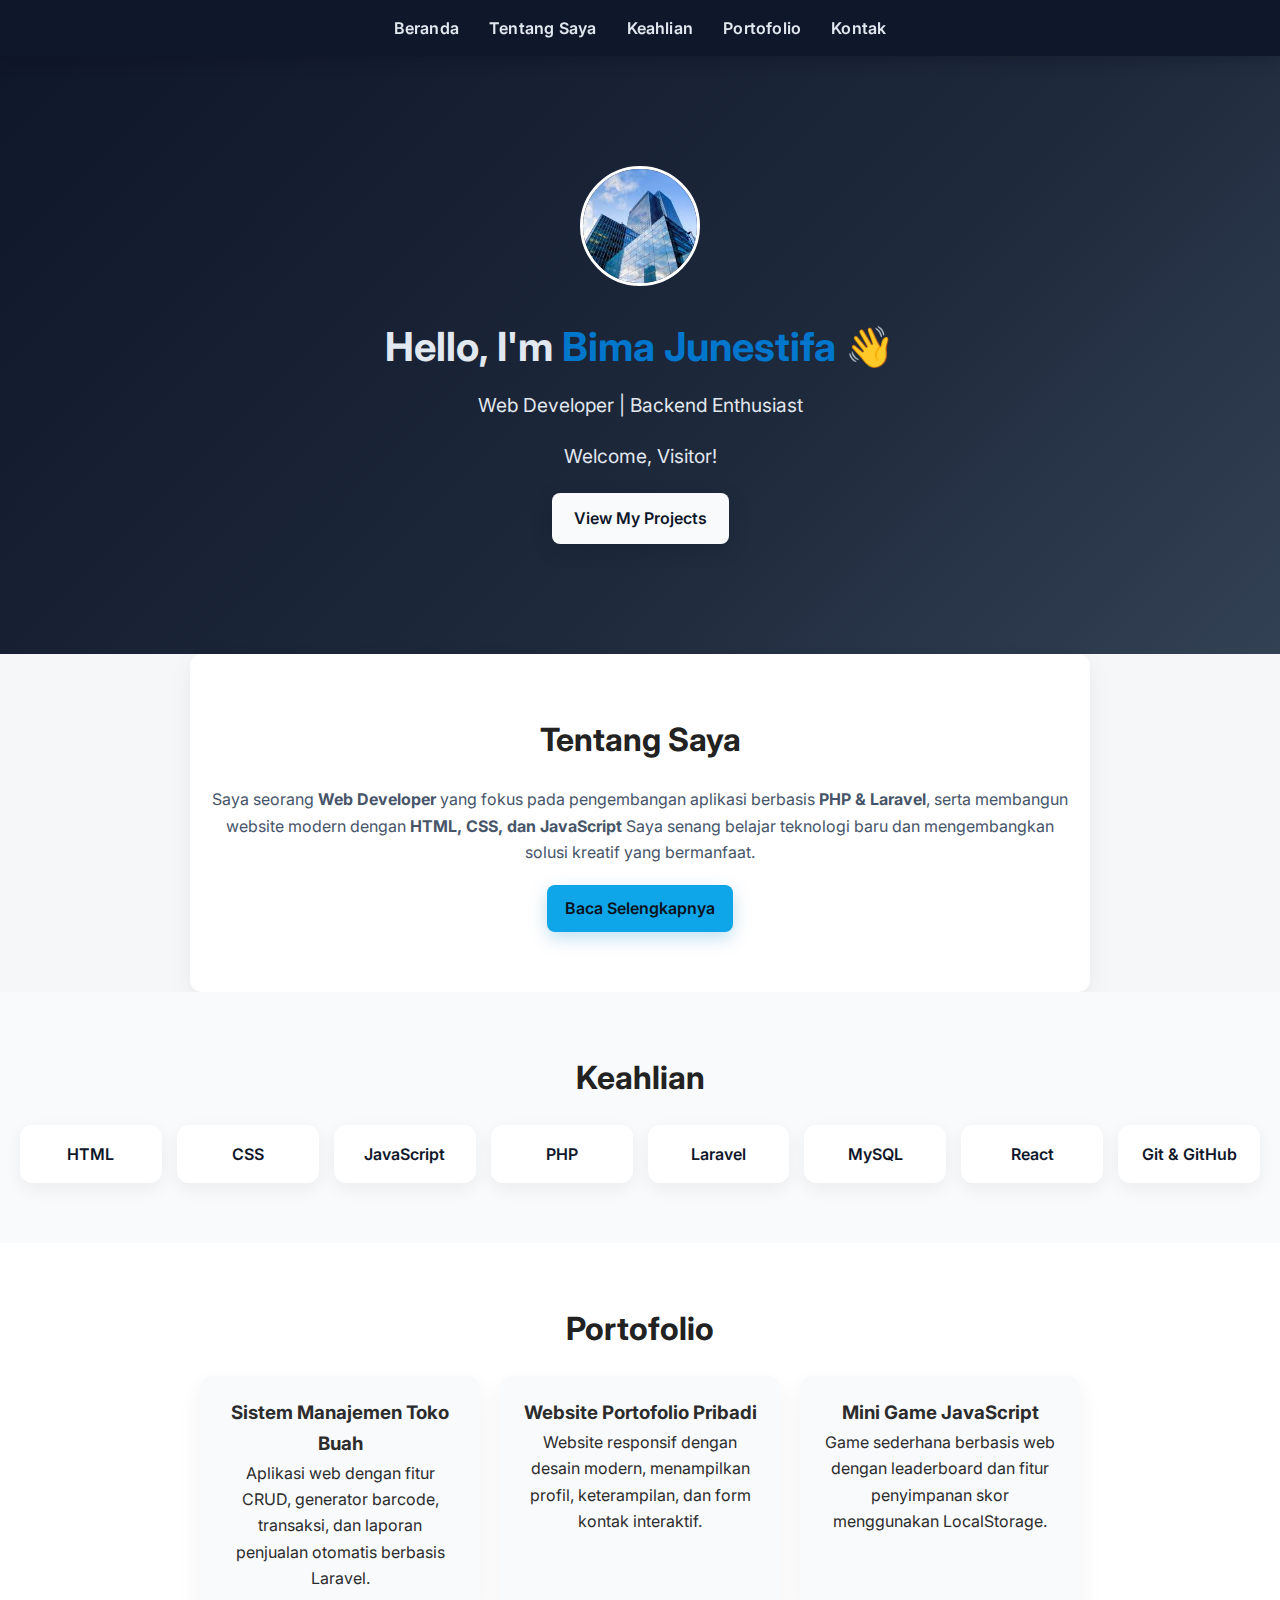
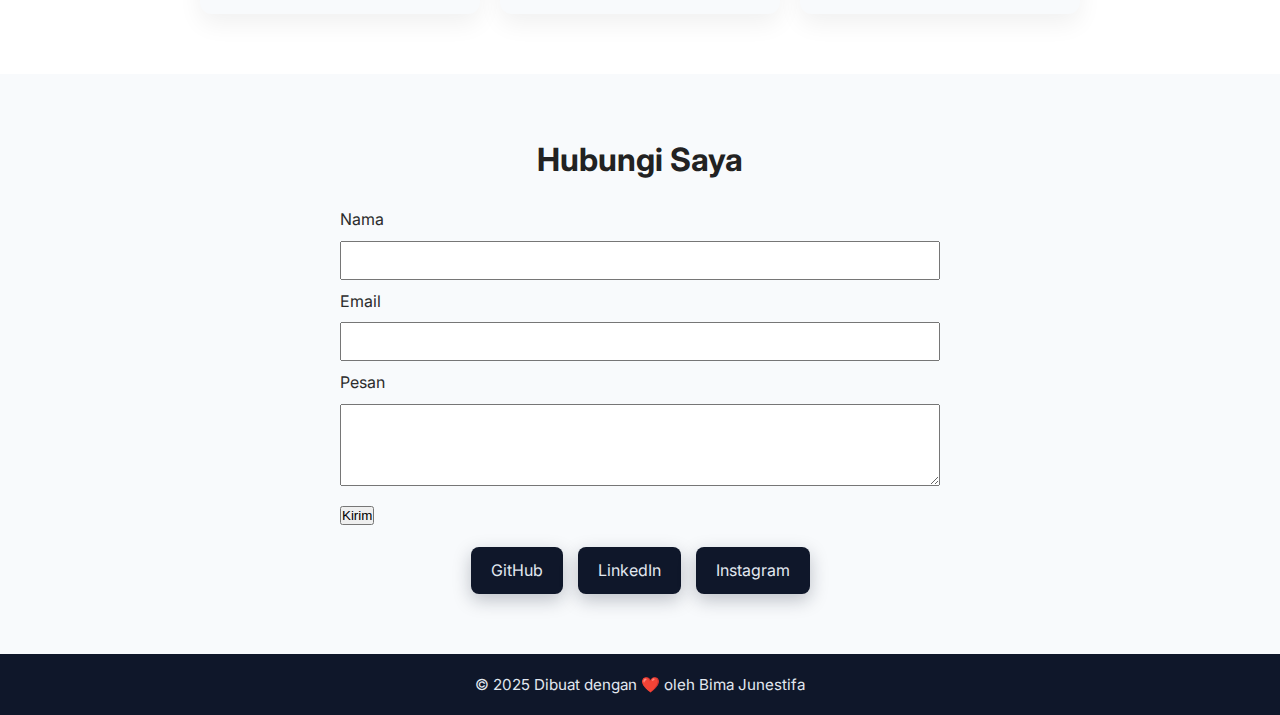
<file: index.html>
<!DOCTYPE html>
<html lang="id">
<head>
  <meta charset="UTF-8">
  <meta name="viewport" content="width=device-width, initial-scale=1.0">
  <title>Portofolio Bima Junestifa</title>
  <link rel="preconnect" href="https://fonts.googleapis.com">
  <link rel="preconnect" href="https://fonts.gstatic.com" crossorigin>
  <link href="https://fonts.googleapis.com/css2?family=Inter:wght@400;600;700&display=swap" rel="stylesheet">
  <link rel="stylesheet" href="css/style.css">
</head>
<body>
  <!-- Navbar -->
  <nav>
    <ul>
      <li><a href="index.html">Beranda</a></li>
      <li><a href="#about">Tentang Saya</a></li>
      <li><a href="#skills">Keahlian</a></li>
      <li><a href="#portfolio">Portofolio</a></li>
      <li><a href="#contact">Kontak</a></li>
    </ul>
  </nav>

  <!-- Hero -->
  <section class="hero" id="home">
    <img src="img/foto.jpg.jpeg" alt="Photo of Bima Junestifa" class="profile-pic">
    <h1>Hello, I'm <span style="color:#0077cc">Bima Junestifa</span> 👋</h1>
    <p>Web Developer | Backend Enthusiast</p>
    <p>Welcome, <span id="username">Visitor</span>!</p>
    <a href="#portfolio" class="btn">View My Projects</a>
</section>


  <!-- About -->
  <section class="about" id="about">
    <h2>Tentang Saya</h2>
    <p>
      Saya seorang <b>Web Developer</b> yang fokus pada pengembangan aplikasi berbasis
      <b>PHP & Laravel</b>, serta membangun website modern dengan <b>HTML, CSS, dan JavaScript</b>
      Saya senang belajar teknologi baru dan mengembangkan solusi kreatif yang bermanfaat.
    </p>
    <a href="profil.html" class="btn">Baca Selengkapnya</a>
  </section>

  <!-- Skills -->
  <section class="skills" id="skills">
    <h2>Keahlian</h2>
    <div class="skills-grid">
      <div>HTML</div>
      <div>CSS</div>
      <div>JavaScript</div>
      <div>PHP</div>
      <div>Laravel</div>
      <div>MySQL</div>
      <div>React</div>
      <div>Git & GitHub</div>
    </div>
  </section>

  <!-- Portfolio -->
  <section class="portfolio" id="portfolio">
    <h2>Portofolio</h2>
    <div class="projects">
      <div class="project-card">
        <h3>Sistem Manajemen Toko Buah</h3>
        <p>Aplikasi web dengan fitur CRUD, generator barcode, transaksi, dan laporan penjualan otomatis berbasis Laravel.</p>
      </div>
      <div class="project-card">
        <h3>Website Portofolio Pribadi</h3>
        <p>Website responsif dengan desain modern, menampilkan profil, keterampilan, dan form kontak interaktif.</p>
      </div>
      <div class="project-card">
        <h3>Mini Game JavaScript</h3>
        <p>Game sederhana berbasis web dengan leaderboard dan fitur penyimpanan skor menggunakan LocalStorage.</p>
      </div>
    </div>
  </section>

  <!-- Contact -->
  <section class="contact" id="contact">
    <h2>Hubungi Saya</h2>

    <!-- Contact Form -->
    <form id="messageForm">
      <div style="max-width: 600px; margin: 0 auto; text-align: left;">
        <label for="name">Nama</label>
        <input type="text" id="name" name="name" style="width: 100%; padding: 10px; margin: 8px 0;" required>

        <label for="email">Email</label>
        <input type="email" id="email" name="email" style="width: 100%; padding: 10px; margin: 8px 0;" required>

        <label for="userMessage">Pesan</label>
        <textarea id="userMessage" name="userMessage" rows="4" style="width: 100%; padding: 10px; margin: 8px 0;" required></textarea>

        <button type="submit" class="btn">Kirim</button>
      </div>
    </form>

    <div id="output" style="max-width: 600px; margin: 20px auto; text-align: left;"></div>

    <!-- Social Links -->
    <div class="social-links">
      <a href="https://github.com/bimajunestifa" target="_blank">GitHub</a>
      <a href="https://www.linkedin.com/in/teuku-ahmad-rajaka-5081b433a/" target="_blank">LinkedIn</a>
      <a href="https://instagram.com/bimajunestifa" target="_blank">Instagram</a>
    </div>
  </section>

  <!-- Footer -->
  <footer>
    <p>© 2025 Dibuat dengan ❤️ oleh Bima Junestifa</p>
  </footer>

  <script src="js/script.js"></script>
</body>
</html>
</file>
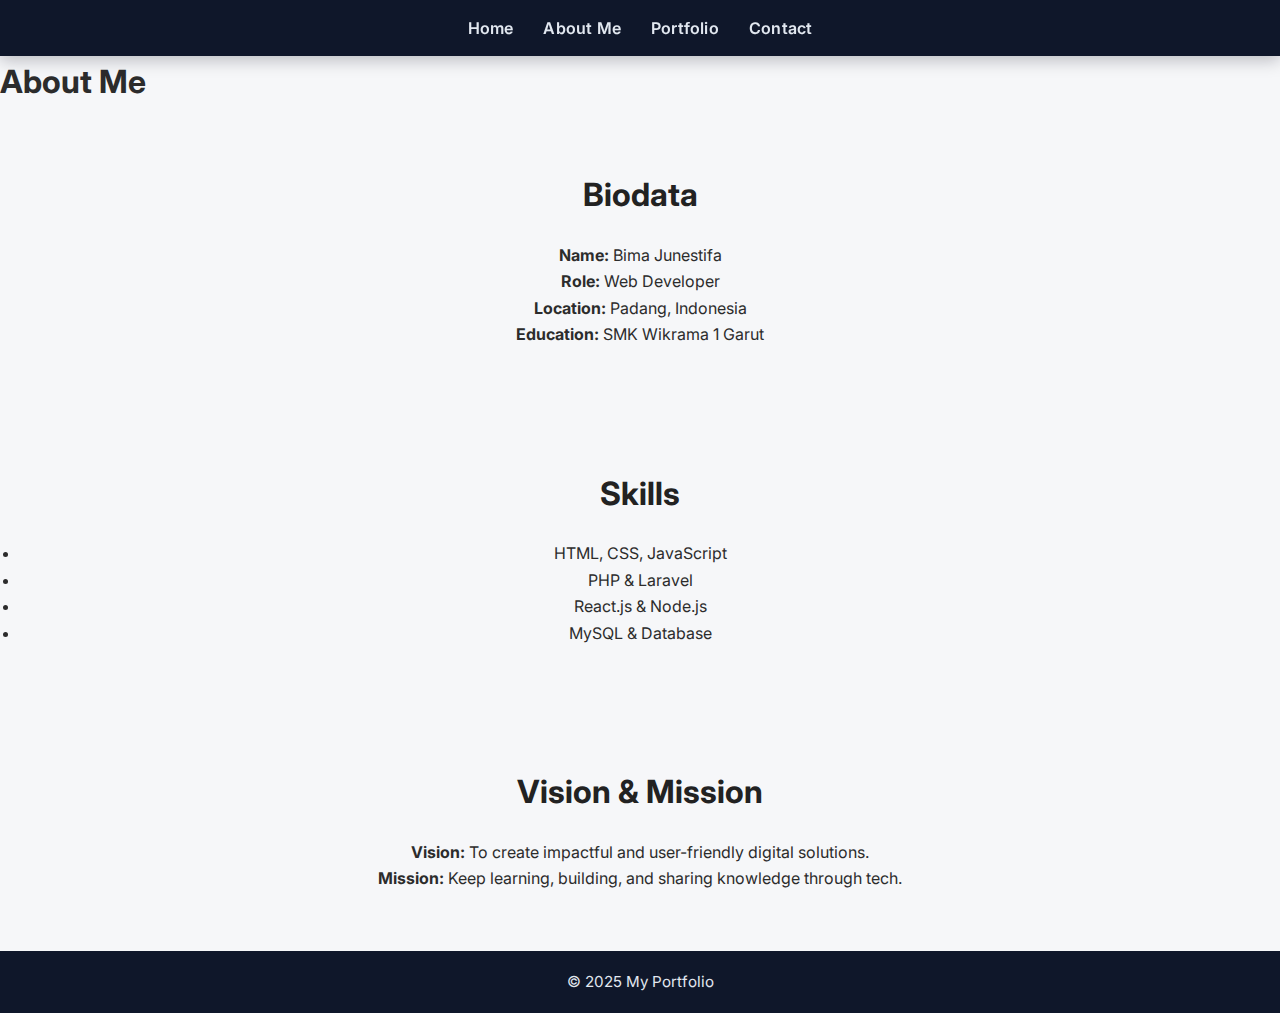
<file: profil.html>
<!DOCTYPE html>
<html lang="en">
<head>
  <meta charset="UTF-8">
  <meta name="viewport" content="width=device-width, initial-scale=1.0">
  <title>About Me</title>
  <link rel="preconnect" href="https://fonts.googleapis.com">
  <link rel="preconnect" href="https://fonts.gstatic.com" crossorigin>
  <link href="https://fonts.googleapis.com/css2?family=Inter:wght@400;600;700&display=swap" rel="stylesheet">
  <link rel="stylesheet" href="css/style.css">
</head>
<body>
  <nav>
    <ul>
      <li><a href="index.html">Home</a></li>
      <li><a href="profil.html">About Me</a></li>
      <li><a href="index.html#portfolio">Portfolio</a></li>
      <li><a href="index.html#contact">Contact</a></li>
    </ul>
  </nav>

  <header>
    <h1>About Me</h1>
  </header>

  <section>
    <h2>Biodata</h2>
    <p><b>Name:</b> Bima Junestifa</p>
    <p><b>Role:</b> Web Developer</p>
    <p><b>Location:</b> Padang, Indonesia</p>
    <p><b>Education:</b> SMK Wikrama 1 Garut</p>
  </section>

  <section>
    <h2>Skills</h2>
    <ul>
      <li>HTML, CSS, JavaScript</li>
      <li>PHP & Laravel</li>
      <li>React.js & Node.js</li>
      <li>MySQL & Database</li>
    </ul>
  </section>

  <section>
    <h2>Vision & Mission</h2>
    <p><b>Vision:</b> To create impactful and user-friendly digital solutions.</p>
    <p><b>Mission:</b> Keep learning, building, and sharing knowledge through tech.</p>
  </section>

  <footer>
    <p>© 2025 My Portfolio</p>
  </footer>
</body>
</html>
</file>
<file: css/style.css>
/* === RESET DASAR === */
* {
  margin: 0;
  padding: 0;
  box-sizing: border-box;
}

body {
  font-family: 'Inter', system-ui, -apple-system, Segoe UI, Roboto, Arial, sans-serif;
  line-height: 1.65;
  color: #2c2c2c;
  background: #f6f7f9;
}

/* === NAVBAR === */
nav {
  background: #0f172a;
  padding: 15px 0;
  position: sticky;
  top: 0;
  z-index: 10;
  box-shadow: 0 4px 16px rgba(2, 6, 23, 0.25);
}

nav ul {
  display: flex;
  justify-content: center;
  list-style: none;
}

nav ul li {
  margin: 0 15px;
}

nav ul li a {
  color: #e2e8f0;
  text-decoration: none;
  font-weight: 600;
  letter-spacing: 0.2px;
  transition: color 0.2s ease, opacity 0.2s ease;
}

nav ul li a:hover {
  color: #94a3b8;
}

/* === HERO === */
.hero {
  text-align: center;
  padding: 110px 20px;
  background: linear-gradient(135deg, #0f172a 0%, #1e293b 60%, #334155 100%);
  color: #e2e8f0;
}

.hero .profile-pic {
  width: 120px;
  height: 120px;
  border-radius: 50%;
  object-fit: cover;
  border: 3px solid white;
  margin-bottom: 20px;
}

.hero h1 {
  font-size: 2.5rem;
  margin-bottom: 10px;
}

.hero p {
  font-size: 1.2rem;
  margin-bottom: 20px;
}

.hero .btn {
  display: inline-block;
  padding: 12px 22px;
  background: #f8fafc;
  color: #0f172a;
  border-radius: 8px;
  text-decoration: none;
  font-weight: 600;
  transition: transform 0.15s ease, background 0.2s ease, color 0.2s ease;
  box-shadow: 0 6px 18px rgba(15, 23, 42, 0.25);
}

.hero .btn:hover {
  background: #0f172a;
  color: #e2e8f0;
  transform: translateY(-1px);
}

/* === SECTION UMUM === */
section {
  padding: 60px 20px;
  text-align: center;
}

section h2 {
  font-size: 2rem;
  margin-bottom: 20px;
  color: #222;
}

/* === ABOUT === */
.about {
  background: #ffffff;
  max-width: 900px;
  margin: auto;
  border-radius: 12px;
  box-shadow: 0 10px 24px rgba(0,0,0,0.06);
}

.about p {
  margin-bottom: 20px;
  color: #475569;
}

.about .btn {
  display: inline-block;
  padding: 10px 18px;
  background: #0ea5e9;
  color: #0b1220;
  border-radius: 8px;
  text-decoration: none;
  font-weight: 600;
  transition: transform 0.15s ease, background 0.2s ease, color 0.2s ease;
  box-shadow: 0 6px 18px rgba(2, 132, 199, 0.25);
}

.about .btn:hover {
  background: #0369a1;
  color: #e2e8f0;
  transform: translateY(-1px);
}

/* === SKILLS === */
.skills {
  background: #f8fafc;
}

.skills-grid {
  display: grid;
  grid-template-columns: repeat(auto-fit, minmax(120px, 1fr));
  gap: 15px;
  margin-top: 20px;
}

.skills-grid div {
  background: #ffffff;
  padding: 16px;
  border-radius: 12px;
  box-shadow: 0 6px 18px rgba(0,0,0,0.06);
  font-weight: 600;
  color: #0f172a;
}

/* === PORTFOLIO === */
.portfolio {
  background: #ffffff;
}

.projects {
  display: flex;
  justify-content: center;
  gap: 20px;
  flex-wrap: wrap;
  margin-top: 20px;
}

.project-card {
  background: #f8fafc;
  width: 280px;
  padding: 22px;
  border-radius: 12px;
  box-shadow: 0 10px 24px rgba(0,0,0,0.06);
  transition: transform 0.2s ease, box-shadow 0.2s ease;
}

.project-card:hover {
  transform: translateY(-6px);
  box-shadow: 0 18px 36px rgba(0,0,0,0.10);
}

/* === CONTACT === */
.contact {
  background: #f8fafc;
}

.social-links {
  display: flex;
  justify-content: center;
  gap: 15px;
  margin-top: 20px;
  flex-wrap: wrap;
}

.social-links a {
  text-decoration: none;
  padding: 10px 20px;
  background: #0f172a;
  color: #e2e8f0;
  border-radius: 8px;
  transition: background 0.2s ease, transform 0.15s ease;
  box-shadow: 0 6px 18px rgba(15, 23, 42, 0.25);
}

.social-links a:hover {
  background: #1e293b;
  transform: translateY(-1px);
}

/* === FOOTER === */
footer {
  background: #0f172a;
  color: #e2e8f0;
  padding: 18px 0;
  text-align: center;
  font-size: 0.95rem;
}
</file>
